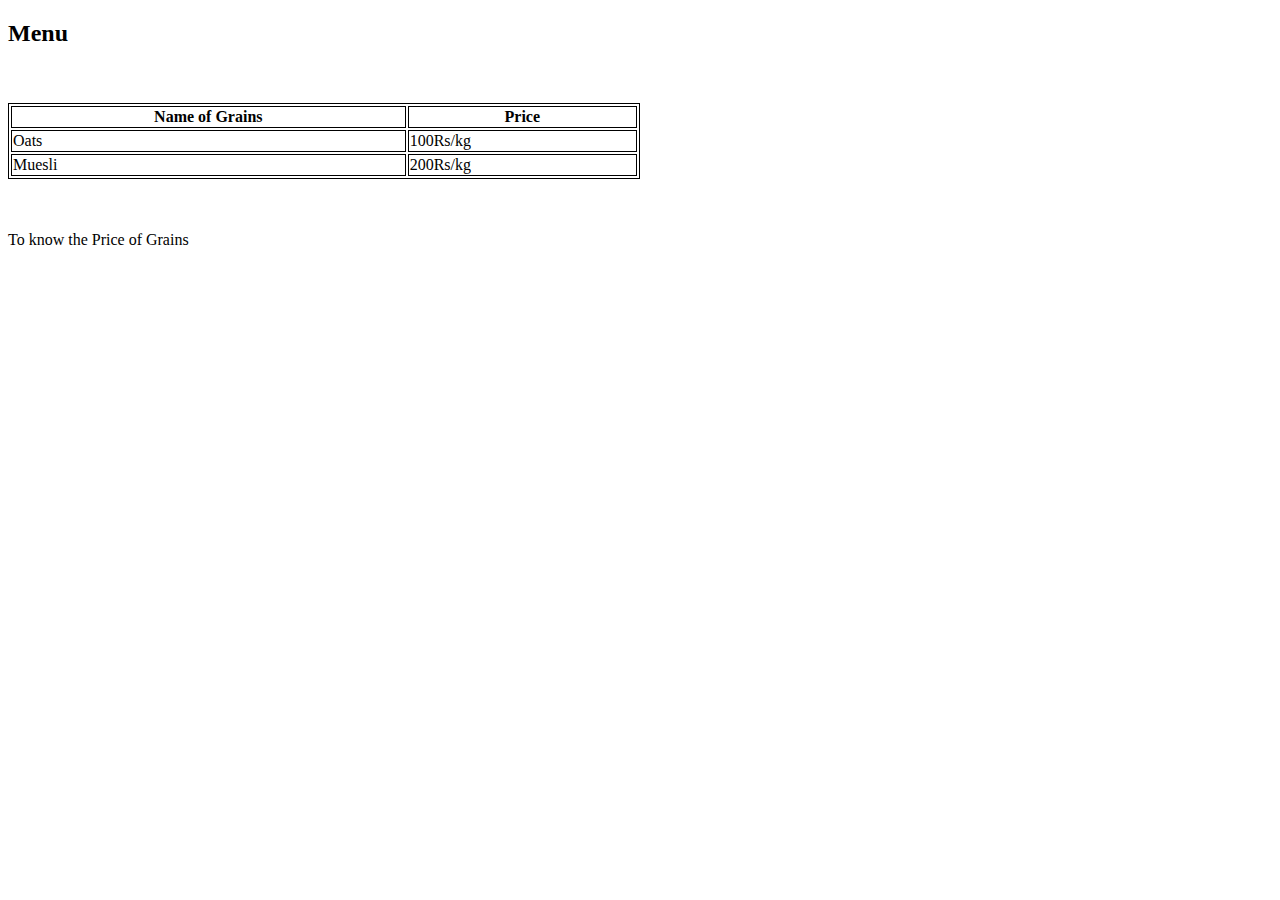
<file: Assignment_2/Grain.html>
<!DOCTYPE html>
<html>
<style>
table, th, td {
  border:1px solid black;
}
</style>
<body>

<h2>Menu</h2>
<br>
<br>
<table style="width:50%">
  <tr>
   
    <th>Name of Grains</th>
    <th>Price</th>
  </tr>
  <tr>
    <td>Oats</td>
    <td>100Rs/kg</td>
  </tr>
  <tr>
    <td>Muesli</td>
    <td>200Rs/kg</td>
  </tr>
</table>

<br>
<br>
<p>To know the Price of Grains</p>

</body>
</html>
</file>
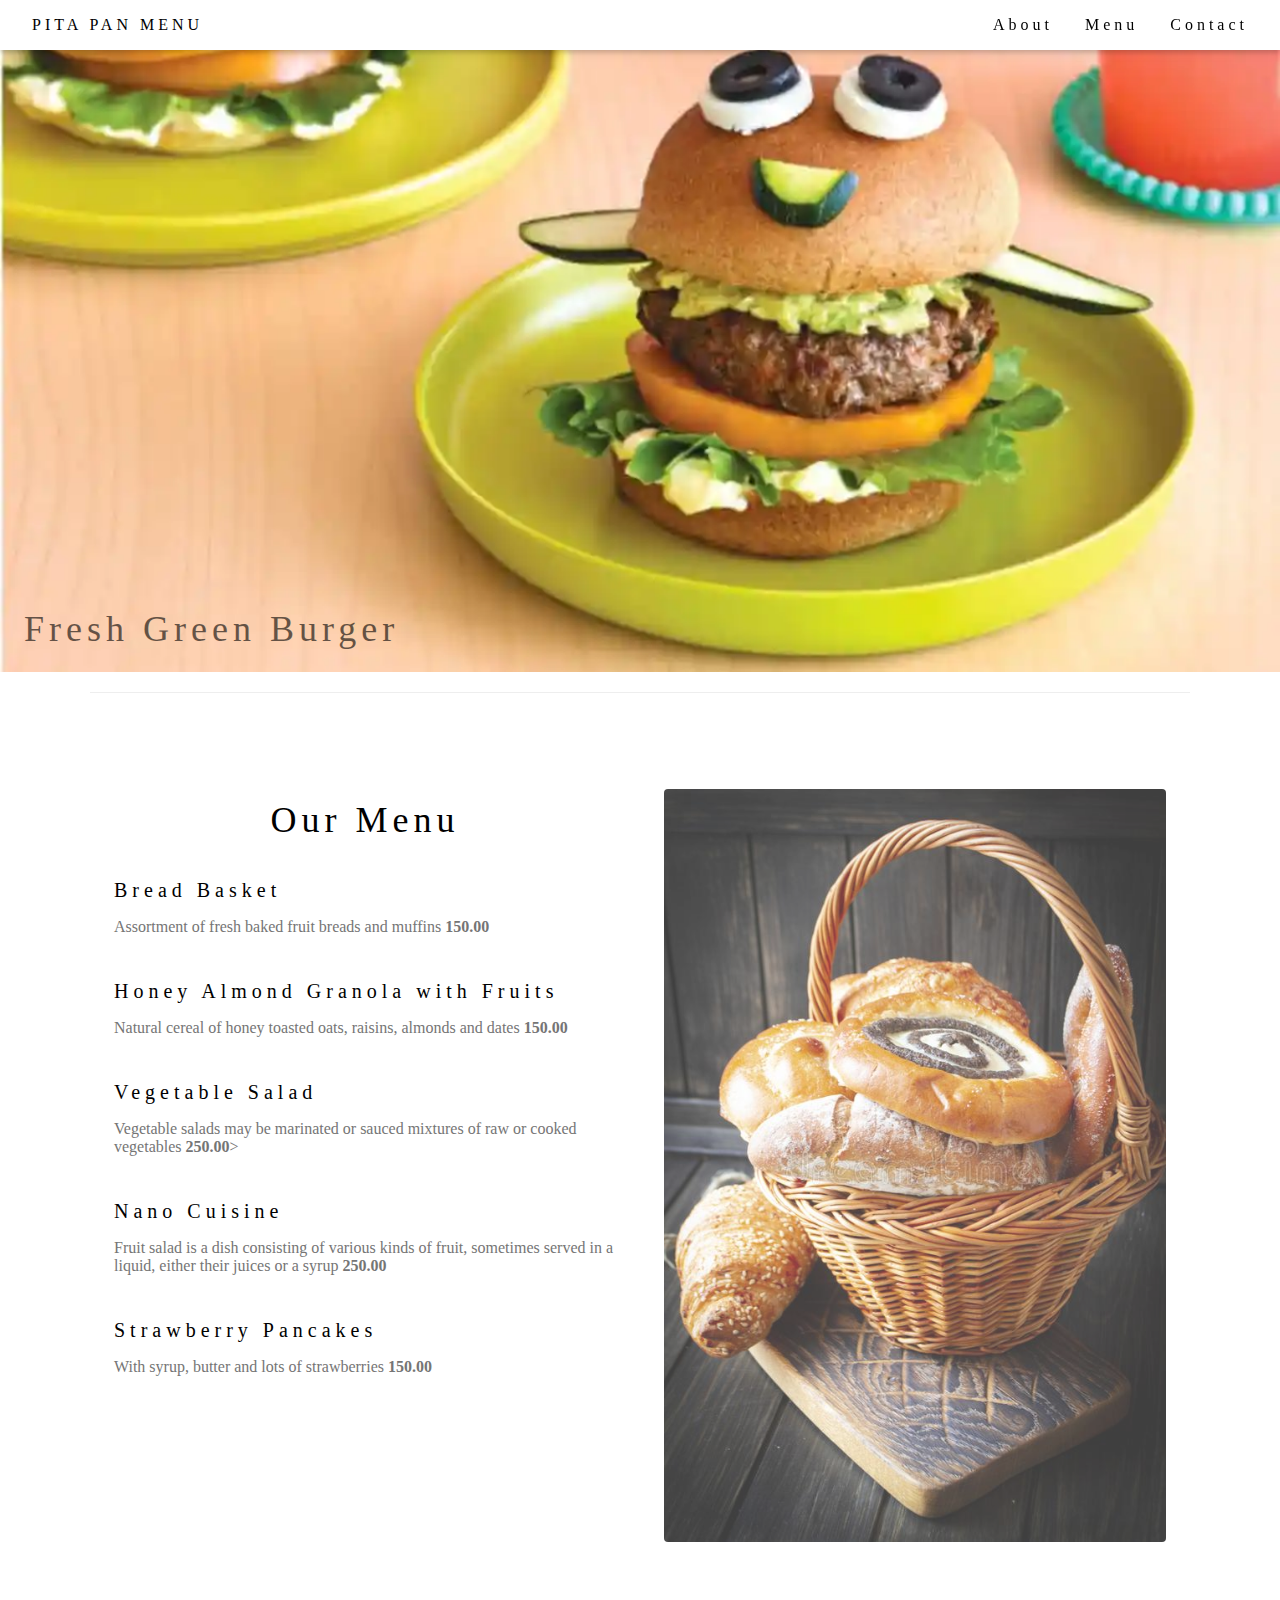
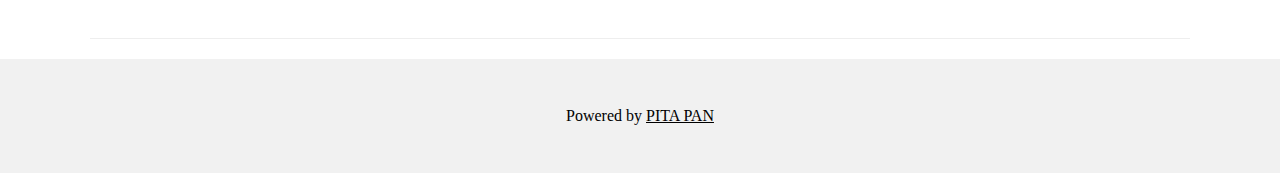
<file: Assignment_2/Menu.html>
<!DOCTYPE html>
<html>
<head>
<title>Menu for PITA PAN</title>
<meta charset="UTF-8">
<meta name="viewport" content="width=device-width, initial-scale=1">
<link rel="stylesheet" href="PITA_PAN.css">
<style>
body {font-family: "Times New Roman", Georgia, Serif;}
h1, h2, h3, h4, h5, h6 {
  font-family: "Playfair Display";
  letter-spacing: 5px;
}
</style>
</head>
<body>

<!-- Navbar (sit on top) -->
<div class="PITA_PAN-top">
  <div class="PITA_PAN-bar PITA_PAN-white PITA_PAN-padding PITA_PAN-card" style="letter-spacing:4px;">
    <a href="#home" class="PITA_PAN-bar-item PITA_PAN-button">PITA PAN MENU</a>
    <!-- Right-sided navbar links. Hide them on small screens -->
    <div class="PITA_PAN-right PITA_PAN-hide-small">
      <a href="#about" class="PITA_PAN-bar-item PITA_PAN-button">About</a>
      <a href="http://127.0.0.1:5500/Main.html#food-menu" class="PITA_PAN-bar-item PITA_PAN-button">Menu</a>
      <a href="#contact" class="PITA_PAN-bar-item PITA_PAN-button">Contact</a>
    </div>
  </div>
</div>

<!-- Header -->
<header class="PITA_PAN-display-container PITA_PAN-content PITA_PAN-wide" style="max-width:1600px;min-width:500px" id="home">
  <img class="PITA_PAN-image" src="Hamburger.jpeg" alt="Hamburger Catering" width="1600" height="800">
  <div class="PITA_PAN-display-bottomleft PITA_PAN-padding-large PITA_PAN-opacity">
    <h1 class="PITA_PAN-xxlarge">Fresh Green Burger</h1>
  </div>
</header>

<!-- Page content -->
<div class="PITA_PAN-content" style="max-width:1100px">

  
  <hr>
  
  <!-- Menu Section -->
  <div class="PITA_PAN-row PITA_PAN-padding-64" id="menu">
    <div class="PITA_PAN-col l6 PITA_PAN-padding-large">
      <h1 class="PITA_PAN-center">Our Menu</h1><br>
      <h4>Bread Basket</h4>
      <p class="PITA_PAN-text-grey">Assortment of fresh baked fruit breads and muffins <b>150.00</b></p><br>
    
      <h4>Honey Almond Granola with Fruits</h4>
      <p class="PITA_PAN-text-grey">Natural cereal of honey toasted oats, raisins, almonds and dates <b>150.00</b></p><br>
    
      <h4>Vegetable Salad</h4>
      <p class="PITA_PAN-text-grey">Vegetable salads may be marinated or sauced mixtures of raw or cooked vegetables <b>250.00</b>></p><br>
    
      <h4>Nano Cuisine</h4>
      <p class="PITA_PAN-text-grey">Fruit salad is a dish consisting of various kinds of fruit, sometimes served in a liquid, either their juices or a syrup <b>250.00</b></p><br>
    
      <h4>Strawberry Pancakes</h4>
      <p class="PITA_PAN-text-grey">With syrup, butter and lots of strawberries <b>150.00</b></p>    
    </div>
    
    <div class="PITA_PAN-col l6 PITA_PAN-padding-large">
      <img src="Plater.jfif" class="PITA_PAN-round PITA_PAN-image PITA_PAN-opacity-min" alt="Menu" style="width:100%">
    </div>
  </div>

  <hr>


  
<!-- End page content -->
</div>

<!-- Footer -->
<footer class="PITA_PAN-center PITA_PAN-light-grey PITA_PAN-padding-32">
  <p>Powered by <a href="Main.html" title="PITA_PAN.CSS" target="_blank" class="PITA_PAN-hover-text-green">PITA PAN</a></p>
</footer>

</body>
</html>
</file>
<file: Assignment_2/PITA_PAN.css>
html{box-sizing:border-box}*,*:before,*:after{box-sizing:inherit}
/* Extract from normalize.css by Nicolas Gallagher and Jonathan Neal git.io/normalize */
html{-ms-text-size-adjust:100%;-webkit-text-size-adjust:100%}body{margin:0}
article,aside,details,figcaption,figure,footer,header,main,menu,nav,section{display:block}summary{display:list-item}
audio,canvas,progress,video{display:inline-block}progress{vertical-align:baseline}
audio:not([controls]){display:none;height:0}[hidden],template{display:none}
a{background-color:transparent}a:active,a:hover{outline-width:0}
abbr[title]{border-bottom:none;text-decoration:underline;text-decoration:underline dotted}
b,strong{font-weight:bolder}dfn{font-style:italic}mark{background:#ff0;color:#000}
small{font-size:80%}sub,sup{font-size:75%;line-height:0;position:relative;vertical-align:baseline}
sub{bottom:-0.25em}sup{top:-0.5em}figure{margin:1em 40px}img{border-style:none}
code,kbd,pre,samp{font-family:monospace,monospace;font-size:1em}hr{box-sizing:content-box;height:0;overflow:visible}



}
/* End extract */
html,body{font-family:Verdana,sans-serif;font-size:15px;line-height:1.5}html{overflow-x:hidden}
h1{font-size:36px}h2{font-size:30px}h3{font-size:24px}h4{font-size:20px}h5{font-size:18px}h6{font-size:16px}
.PITA_PAN-serif{font-family:serif}.PITA_PAN-sans-serif{font-family:sans-serif}.PITA_PAN-cursive{font-family:cursive}.PITA_PAN-monospace{font-family:monospace}
h1,h2,h3,h4,h5,h6{font-family:"Segoe UI",Arial,sans-serif;font-weight:400;margin:10px 0}.PITA_PAN-wide{letter-spacing:4px}
hr{border:0;border-top:1px solid #eee;margin:20px 0}
.PITA_PAN-image{max-width:100%;height:auto}img{vertical-align:middle}a{color:inherit}
.PITA_PAN-table,.PITA_PAN-table-all{border-collapse:collapse;border-spacing:0;width:100%;display:table}.PITA_PAN-table-all{border:1px solid #ccc}
.PITA_PAN-bordered tr,.PITA_PAN-table-all tr{border-bottom:1px solid #ddd}.PITA_PAN-striped tbody tr:nth-child(even){background-color:#f1f1f1}
.PITA_PAN-table-all tr:nth-child(odd){background-color:#fff}.PITA_PAN-table-all tr:nth-child(even){background-color:#f1f1f1}
.PITA_PAN-hoverable tbody tr:hover,.PITA_PAN-ul.PITA_PAN-hoverable li:hover{background-color:#ccc}.PITA_PAN-centered tr th,.PITA_PAN-centered tr td{text-align:center}
.PITA_PAN-table td,.PITA_PAN-table th,.PITA_PAN-table-all td,.PITA_PAN-table-all th{padding:8px 8px;display:table-cell;text-align:left;vertical-align:top}
.PITA_PAN-table th:first-child,.PITA_PAN-table td:first-child,.PITA_PAN-table-all th:first-child,.PITA_PAN-table-all td:first-child{padding-left:16px}
.PITA_PAN-btn,.PITA_PAN-button{border:none;display:inline-block;padding:8px 16px;vertical-align:middle;overflow:hidden;text-decoration:none;color:inherit;background-color:inherit;text-align:center;cursor:pointer;white-space:nowrap}
.PITA_PAN-btn:hover{box-shadow:0 8px 16px 0 rgba(0,0,0,0.2),0 6px 20px 0 rgba(0,0,0,0.19)}
.PITA_PAN-btn,.PITA_PAN-button{-webkit-touch-callout:none;-webkit-user-select:none;-khtml-user-select:none;-moz-user-select:none;-ms-user-select:none;user-select:none}   
.PITA_PAN-disabled,.PITA_PAN-btn:disabled,.PITA_PAN-button:disabled{cursor:not-allowed;opacity:0.3}.PITA_PAN-disabled *,:disabled *{pointer-events:none}
.PITA_PAN-btn.PITA_PAN-disabled:hover,.PITA_PAN-btn:disabled:hover{box-shadow:none}
.PITA_PAN-badge,.PITA_PAN-tag{background-color:#000;color:#fff;display:inline-block;padding-left:8px;padding-right:8px;text-align:center}.PITA_PAN-badge{border-radius:50%}
.PITA_PAN-ul{list-style-type:none;padding:0;margin:0}.PITA_PAN-ul li{padding:8px 16px;border-bottom:1px solid #ddd}.PITA_PAN-ul li:last-child{border-bottom:none}
.PITA_PAN-tooltip,.PITA_PAN-display-container{position:relative}.PITA_PAN-tooltip .PITA_PAN-text{display:none}.PITA_PAN-tooltip:hover .PITA_PAN-text{display:inline-block}
.PITA_PAN-ripple:active{opacity:0.5}.PITA_PAN-ripple{transition:opacity 0s}
.PITA_PAN-select{padding:9px 0;width:100%;border:none;border-bottom:1px solid #ccc}
.PITA_PAN-dropdown-click,.PITA_PAN-dropdown-hover{position:relative;display:inline-block;cursor:pointer}
.PITA_PAN-dropdown-hover:hover .PITA_PAN-dropdown-content{display:block}
.PITA_PAN-dropdown-hover:first-child,.PITA_PAN-dropdown-click:hover{background-color:#ccc;color:#000}
.PITA_PAN-dropdown-hover:hover > .PITA_PAN-button:first-child,.PITA_PAN-dropdown-click:hover > .PITA_PAN-button:first-child{background-color:#ccc;color:#000}
.PITA_PAN-dropdown-content{cursor:auto;color:#000;background-color:#fff;display:none;position:absolute;min-width:160px;margin:0;padding:0;z-index:1}
.PITA_PAN-check,.PITA_PAN-radio{width:24px;height:24px;position:relative;top:6px}
.PITA_PAN-sidebar{height:100%;width:200px;background-color:#fff;position:fixed!important;z-index:1;overflow:auto}
.PITA_PAN-bar-block .PITA_PAN-dropdown-hover,.PITA_PAN-bar-block .PITA_PAN-dropdown-click{width:100%}
.PITA_PAN-bar-block .PITA_PAN-dropdown-hover .PITA_PAN-dropdown-content,.PITA_PAN-bar-block .PITA_PAN-dropdown-click .PITA_PAN-dropdown-content{min-width:100%}
.PITA_PAN-bar-block .PITA_PAN-dropdown-hover .PITA_PAN-button,.PITA_PAN-bar-block .PITA_PAN-dropdown-click .PITA_PAN-button{width:100%;text-align:left;padding:8px 16px}
.PITA_PAN-main,#main{transition:margin-left .4s}
.PITA_PAN-modal{z-index:3;display:none;padding-top:100px;position:fixed;left:0;top:0;width:100%;height:100%;overflow:auto;background-color:rgb(0,0,0);background-color:rgba(0,0,0,0.4)}
.PITA_PAN-modal-content{margin:auto;background-color:#fff;position:relative;padding:0;outline:0;width:600px}
.PITA_PAN-bar{width:100%;overflow:hidden}.PITA_PAN-center .PITA_PAN-bar{display:inline-block;width:auto}
.PITA_PAN-bar .PITA_PAN-bar-item{padding:8px 16px;float:left;width:auto;border:none;display:block;outline:0}
.PITA_PAN-bar .PITA_PAN-dropdown-hover,.PITA_PAN-bar .PITA_PAN-dropdown-click{position:static;float:left}
.PITA_PAN-bar .PITA_PAN-button{white-space:normal}
.PITA_PAN-bar-block .PITA_PAN-bar-item{width:100%;display:block;padding:8px 16px;text-align:left;border:none;white-space:normal;float:none;outline:0}
.PITA_PAN-bar-block.PITA_PAN-center .PITA_PAN-bar-item{text-align:center}.PITA_PAN-block{display:block;width:100%}
.PITA_PAN-responsive{display:block;overflow-x:auto}
.PITA_PAN-container:after,.PITA_PAN-container:before,.PITA_PAN-panel:after,.PITA_PAN-panel:before,.PITA_PAN-row:after,.PITA_PAN-row:before,.PITA_PAN-row-padding:after,.PITA_PAN-row-padding:before,
.PITA_PAN-cell-row:before,.PITA_PAN-cell-row:after,.PITA_PAN-clear:after,.PITA_PAN-clear:before,.PITA_PAN-bar:before,.PITA_PAN-bar:after{content:"";display:table;clear:both}
.PITA_PAN-col,.PITA_PAN-half,.PITA_PAN-third,.PITA_PAN-twothird,.PITA_PAN-threequarter,.PITA_PAN-quarter{float:left;width:100%}
.PITA_PAN-col.s1{width:8.33333%}.PITA_PAN-col.s2{width:16.66666%}.PITA_PAN-col.s3{width:24.99999%}.PITA_PAN-col.s4{width:33.33333%}
.PITA_PAN-col.s5{width:41.66666%}.PITA_PAN-col.s6{width:49.99999%}.PITA_PAN-col.s7{width:58.33333%}.PITA_PAN-col.s8{width:66.66666%}
.PITA_PAN-col.s9{width:74.99999%}.PITA_PAN-col.s10{width:83.33333%}.PITA_PAN-col.s11{width:91.66666%}.PITA_PAN-col.s12{width:99.99999%}
@media (min-width:601px){.PITA_PAN-col.m1{width:8.33333%}.PITA_PAN-col.m2{width:16.66666%}.PITA_PAN-col.m3,.PITA_PAN-quarter{width:24.99999%}.PITA_PAN-col.m4,.PITA_PAN-third{width:33.33333%}
.PITA_PAN-col.m5{width:41.66666%}.PITA_PAN-col.m6,.PITA_PAN-half{width:49.99999%}.PITA_PAN-col.m7{width:58.33333%}.PITA_PAN-col.m8,.PITA_PAN-twothird{width:66.66666%}
.PITA_PAN-col.m9,.PITA_PAN-threequarter{width:74.99999%}.PITA_PAN-col.m10{width:83.33333%}.PITA_PAN-col.m11{width:91.66666%}.PITA_PAN-col.m12{width:99.99999%}}
@media (min-width:993px){.PITA_PAN-col.l1{width:8.33333%}.PITA_PAN-col.l2{width:16.66666%}.PITA_PAN-col.l3{width:24.99999%}.PITA_PAN-col.l4{width:33.33333%}
.PITA_PAN-col.l5{width:41.66666%}.PITA_PAN-col.l6{width:49.99999%}.PITA_PAN-col.l7{width:58.33333%}.PITA_PAN-col.l8{width:66.66666%}
.PITA_PAN-col.l9{width:74.99999%}.PITA_PAN-col.l10{width:83.33333%}.PITA_PAN-col.l11{width:91.66666%}.PITA_PAN-col.l12{width:99.99999%}}
.PITA_PAN-rest{overflow:hidden}.PITA_PAN-stretch{margin-left:-16px;margin-right:-16px}
.PITA_PAN-content,.PITA_PAN-auto{margin-left:auto;margin-right:auto}.PITA_PAN-content{max-width:980px}.PITA_PAN-auto{max-width:1140px}
.PITA_PAN-cell-row{display:table;width:100%}.PITA_PAN-cell{display:table-cell}
.PITA_PAN-cell-top{vertical-align:top}.PITA_PAN-cell-middle{vertical-align:middle}.PITA_PAN-cell-bottom{vertical-align:bottom}
.PITA_PAN-hide{display:none!important}.PITA_PAN-show-block,.PITA_PAN-show{display:block!important}.PITA_PAN-show-inline-block{display:inline-block!important}
@media (max-width:1205px){.PITA_PAN-auto{max-width:95%}}
@media (max-width:600px){.PITA_PAN-modal-content{margin:0 10px;width:auto!important}.PITA_PAN-modal{padding-top:30px}
.PITA_PAN-dropdown-hover.PITA_PAN-mobile .PITA_PAN-dropdown-content,.PITA_PAN-dropdown-click.PITA_PAN-mobile .PITA_PAN-dropdown-content{position:relative}	
.PITA_PAN-hide-small{display:none!important}.PITA_PAN-mobile{display:block;width:100%!important}.PITA_PAN-bar-item.PITA_PAN-mobile,.PITA_PAN-dropdown-hover.PITA_PAN-mobile,.PITA_PAN-dropdown-click.PITA_PAN-mobile{text-align:center}
.PITA_PAN-dropdown-hover.PITA_PAN-mobile,.PITA_PAN-dropdown-hover.PITA_PAN-mobile .PITA_PAN-btn,.PITA_PAN-dropdown-hover.PITA_PAN-mobile .PITA_PAN-button,.PITA_PAN-dropdown-click.PITA_PAN-mobile,.PITA_PAN-dropdown-click.PITA_PAN-mobile .PITA_PAN-btn,.PITA_PAN-dropdown-click.PITA_PAN-mobile .PITA_PAN-button{width:100%}}
@media (max-width:768px){.PITA_PAN-modal-content{width:500px}.PITA_PAN-modal{padding-top:50px}}
@media (min-width:993px){.PITA_PAN-modal-content{width:900px}.PITA_PAN-hide-large{display:none!important}.PITA_PAN-sidebar.PITA_PAN-collapse{display:block!important}}
@media (max-width:992px) and (min-width:601px){.PITA_PAN-hide-medium{display:none!important}}
@media (max-width:992px){.PITA_PAN-sidebar.PITA_PAN-collapse{display:none}.PITA_PAN-main{margin-left:0!important;margin-right:0!important}.PITA_PAN-auto{max-width:100%}}
.PITA_PAN-top,.PITA_PAN-bottom{position:fixed;width:100%;z-index:1}.PITA_PAN-top{top:0}.PITA_PAN-bottom{bottom:0}
.PITA_PAN-overlay{position:fixed;display:none;width:100%;height:100%;top:0;left:0;right:0;bottom:0;background-color:rgba(0,0,0,0.5);z-index:2}
.PITA_PAN-display-topleft{position:absolute;left:0;top:0}.PITA_PAN-display-topright{position:absolute;right:0;top:0}
.PITA_PAN-display-bottomleft{position:absolute;left:0;bottom:0}.PITA_PAN-display-bottomright{position:absolute;right:0;bottom:0}
.PITA_PAN-display-middle{position:absolute;top:50%;left:50%;transform:translate(-50%,-50%);-ms-transform:translate(-50%,-50%)}
.PITA_PAN-display-left{position:absolute;top:50%;left:0%;transform:translate(0%,-50%);-ms-transform:translate(-0%,-50%)}
.PITA_PAN-display-right{position:absolute;top:50%;right:0%;transform:translate(0%,-50%);-ms-transform:translate(0%,-50%)}
.PITA_PAN-display-topmiddle{position:absolute;left:50%;top:0;transform:translate(-50%,0%);-ms-transform:translate(-50%,0%)}
.PITA_PAN-display-bottommiddle{position:absolute;left:50%;bottom:0;transform:translate(-50%,0%);-ms-transform:translate(-50%,0%)}
.PITA_PAN-display-container:hover .PITA_PAN-display-hover{display:block}.PITA_PAN-display-container:hover span.PITA_PAN-display-hover{display:inline-block}.PITA_PAN-display-hover{display:none}
.PITA_PAN-display-position{position:absolute}
.PITA_PAN-circle{border-radius:50%}
.PITA_PAN-round-small{border-radius:2px}.PITA_PAN-round,.PITA_PAN-round-medium{border-radius:4px}.PITA_PAN-round-large{border-radius:8px}.PITA_PAN-round-xlarge{border-radius:16px}.PITA_PAN-round-xxlarge{border-radius:32px}
.PITA_PAN-row-padding,.PITA_PAN-row-padding>.PITA_PAN-half,.PITA_PAN-row-padding>.PITA_PAN-third,.PITA_PAN-row-padding>.PITA_PAN-twothird,.PITA_PAN-row-padding>.PITA_PAN-threequarter,.PITA_PAN-row-padding>.PITA_PAN-quarter,.PITA_PAN-row-padding>.PITA_PAN-col{padding:0 8px}
.PITA_PAN-container,.PITA_PAN-panel{padding:0.01em 16px}.PITA_PAN-panel{margin-top:16px;margin-bottom:16px}
.PITA_PAN-code,.PITA_PAN-codespan{font-family:Consolas,"courier new";font-size:16px}
.PITA_PAN-code{width:auto;background-color:#fff;padding:8px 12px;border-left:4px solid #4CAF50;word-wrap:break-word}
.PITA_PAN-codespan{color:crimson;background-color:#f1f1f1;padding-left:4px;padding-right:4px;font-size:110%}
.PITA_PAN-card,.PITA_PAN-card-2{box-shadow:0 2px 5px 0 rgba(0,0,0,0.16),0 2px 10px 0 rgba(0,0,0,0.12)}
.PITA_PAN-card-4,.PITA_PAN-hover-shadow:hover{box-shadow:0 4px 10px 0 rgba(0,0,0,0.2),0 4px 20px 0 rgba(0,0,0,0.19)}
.PITA_PAN-spin{animation:PITA_PAN-spin 2s infinite linear}@keyframes PITA_PAN-spin{0%{transform:rotate(0deg)}100%{transform:rotate(359deg)}}
.PITA_PAN-animate-fading{animation:fading 10s infinite}@keyframes fading{0%{opacity:0}50%{opacity:1}100%{opacity:0}}
.PITA_PAN-animate-opacity{animation:opac 0.8s}@keyframes opac{from{opacity:0} to{opacity:1}}
.PITA_PAN-animate-top{position:relative;animation:animatetop 0.4s}@keyframes animatetop{from{top:-300px;opacity:0} to{top:0;opacity:1}}
.PITA_PAN-animate-left{position:relative;animation:animateleft 0.4s}@keyframes animateleft{from{left:-300px;opacity:0} to{left:0;opacity:1}}
.PITA_PAN-animate-right{position:relative;animation:animateright 0.4s}@keyframes animateright{from{right:-300px;opacity:0} to{right:0;opacity:1}}
.PITA_PAN-animate-bottom{position:relative;animation:animatebottom 0.4s}@keyframes animatebottom{from{bottom:-300px;opacity:0} to{bottom:0;opacity:1}}
.PITA_PAN-animate-zoom {animation:animatezoom 0.6s}@keyframes animatezoom{from{transform:scale(0)} to{transform:scale(1)}}
.PITA_PAN-opacity,.PITA_PAN-hover-opacity:hover{opacity:0.60}.PITA_PAN-opacity-off,.PITA_PAN-hover-opacity-off:hover{opacity:1}
.PITA_PAN-opacity-max{opacity:0.25}.PITA_PAN-opacity-min{opacity:0.75}
.PITA_PAN-greyscale-max,.PITA_PAN-grayscale-max,.PITA_PAN-hover-greyscale:hover,.PITA_PAN-hover-grayscale:hover{filter:grayscale(100%)}
.PITA_PAN-greyscale,.PITA_PAN-grayscale{filter:grayscale(75%)}.PITA_PAN-greyscale-min,.PITA_PAN-grayscale-min{filter:grayscale(50%)}
.PITA_PAN-sepia{filter:sepia(75%)}.PITA_PAN-sepia-max,.PITA_PAN-hover-sepia:hover{filter:sepia(100%)}.PITA_PAN-sepia-min{filter:sepia(50%)}
.PITA_PAN-tiny{font-size:10px!important}.PITA_PAN-small{font-size:12px!important}.PITA_PAN-medium{font-size:15px!important}.PITA_PAN-large{font-size:18px!important}
.PITA_PAN-xlarge{font-size:24px!important}.PITA_PAN-xxlarge{font-size:36px!important}.PITA_PAN-xxxlarge{font-size:48px!important}.PITA_PAN-jumbo{font-size:64px!important}
.PITA_PAN-left-align{text-align:left!important}.PITA_PAN-right-align{text-align:right!important}.PITA_PAN-justify{text-align:justify!important}.PITA_PAN-center{text-align:center!important}
.PITA_PAN-border-0{border:0!important}.PITA_PAN-border{border:1px solid #ccc!important}
.PITA_PAN-border-top{border-top:1px solid #ccc!important}.PITA_PAN-border-bottom{border-bottom:1px solid #ccc!important}
.PITA_PAN-border-left{border-left:1px solid #ccc!important}.PITA_PAN-border-right{border-right:1px solid #ccc!important}
.PITA_PAN-topbar{border-top:6px solid #ccc!important}.PITA_PAN-bottombar{border-bottom:6px solid #ccc!important}
.PITA_PAN-leftbar{border-left:6px solid #ccc!important}.PITA_PAN-rightbar{border-right:6px solid #ccc!important}
.PITA_PAN-section,.PITA_PAN-code{margin-top:16px!important;margin-bottom:16px!important}
.PITA_PAN-margin{margin:16px!important}.PITA_PAN-margin-top{margin-top:16px!important}.PITA_PAN-margin-bottom{margin-bottom:16px!important}
.PITA_PAN-margin-left{margin-left:16px!important}.PITA_PAN-margin-right{margin-right:16px!important}
.PITA_PAN-padding-small{padding:4px 8px!important}.PITA_PAN-padding{padding:8px 16px!important}.PITA_PAN-padding-large{padding:12px 24px!important}
.PITA_PAN-padding-32{padding-top:32px!important;padding-bottom:32px!important}.PITA_PAN-padding-48{padding-top:48px!important;padding-bottom:48px!important}
.PITA_PAN-padding-64{padding-top:64px!important;padding-bottom:64px!important}
.PITA_PAN-padding-top-64{padding-top:64px!important}.PITA_PAN-padding-top-48{padding-top:48px!important}
.PITA_PAN-padding-top-32{padding-top:32px!important}.PITA_PAN-padding-top-24{padding-top:24px!important}
.PITA_PAN-left{float:left!important}.PITA_PAN-right{float:right!important}
.PITA_PAN-button:hover{color:#000!important;background-color:#ccc!important}
.PITA_PAN-transparent,.PITA_PAN-hover-none:hover{background-color:transparent!important}
.PITA_PAN-hover-none:hover{box-shadow:none!important}


/* Colors */
.PITA_PAN-amber,.PITA_PAN-hover-amber:hover{color:#000!important;background-color:#ffc107!important}
.PITA_PAN-aqua,.PITA_PAN-hover-aqua:hover{color:#000!important;background-color:#00ffff!important}
.PITA_PAN-blue,.PITA_PAN-hover-blue:hover{color:#fff!important;background-color:#2196F3!important}
.PITA_PAN-light-blue,.PITA_PAN-hover-light-blue:hover{color:#000!important;background-color:#87CEEB!important}
.PITA_PAN-brown,.PITA_PAN-hover-brown:hover{color:#fff!important;background-color:#795548!important}
.PITA_PAN-cyan,.PITA_PAN-hover-cyan:hover{color:#000!important;background-color:#00bcd4!important}
.PITA_PAN-blue-grey,.PITA_PAN-hover-blue-grey:hover,.PITA_PAN-blue-gray,.PITA_PAN-hover-blue-gray:hover{color:#fff!important;background-color:#607d8b!important}
.PITA_PAN-green,.PITA_PAN-hover-green:hover{color:#fff!important;background-color:#4CAF50!important}
.PITA_PAN-light-green,.PITA_PAN-hover-light-green:hover{color:#000!important;background-color:#8bc34a!important}
.PITA_PAN-indigo,.PITA_PAN-hover-indigo:hover{color:#fff!important;background-color:#3f51b5!important}
.PITA_PAN-khaki,.PITA_PAN-hover-khaki:hover{color:#000!important;background-color:#f0e68c!important}
.PITA_PAN-lime,.PITA_PAN-hover-lime:hover{color:#000!important;background-color:#cddc39!important}
.PITA_PAN-orange,.PITA_PAN-hover-orange:hover{color:#000!important;background-color:#ff9800!important}
.PITA_PAN-deep-orange,.PITA_PAN-hover-deep-orange:hover{color:#fff!important;background-color:#ff5722!important}
.PITA_PAN-pink,.PITA_PAN-hover-pink:hover{color:#fff!important;background-color:#e91e63!important}
.PITA_PAN-purple,.PITA_PAN-hover-purple:hover{color:#fff!important;background-color:#9c27b0!important}
.PITA_PAN-deep-purple,.PITA_PAN-hover-deep-purple:hover{color:#fff!important;background-color:#673ab7!important}
.PITA_PAN-red,.PITA_PAN-hover-red:hover{color:#fff!important;background-color:#f44336!important}
.PITA_PAN-sand,.PITA_PAN-hover-sand:hover{color:#000!important;background-color:#fdf5e6!important}
.PITA_PAN-teal,.PITA_PAN-hover-teal:hover{color:#fff!important;background-color:#009688!important}
.PITA_PAN-yellow,.PITA_PAN-hover-yellow:hover{color:#000!important;background-color:#ffeb3b!important}
.PITA_PAN-white,.PITA_PAN-hover-white:hover{color:#000!important;background-color:#fff!important}
.PITA_PAN-black,.PITA_PAN-hover-black:hover{color:#fff!important;background-color:#000!important}
.PITA_PAN-grey,.PITA_PAN-hover-grey:hover,.PITA_PAN-gray,.PITA_PAN-hover-gray:hover{color:#000!important;background-color:#9e9e9e!important}
.PITA_PAN-light-grey,.PITA_PAN-hover-light-grey:hover,.PITA_PAN-light-gray,.PITA_PAN-hover-light-gray:hover{color:#000!important;background-color:#f1f1f1!important}
.PITA_PAN-dark-grey,.PITA_PAN-hover-dark-grey:hover,.PITA_PAN-dark-gray,.PITA_PAN-hover-dark-gray:hover{color:#fff!important;background-color:#616161!important}
.PITA_PAN-pale-red,.PITA_PAN-hover-pale-red:hover{color:#000!important;background-color:#ffdddd!important}
.PITA_PAN-pale-green,.PITA_PAN-hover-pale-green:hover{color:#000!important;background-color:#ddffdd!important}
.PITA_PAN-pale-yellow,.PITA_PAN-hover-pale-yellow:hover{color:#000!important;background-color:#ffffcc!important}
.PITA_PAN-pale-blue,.PITA_PAN-hover-pale-blue:hover{color:#000!important;background-color:#ddffff!important}
.PITA_PAN-text-amber,.PITA_PAN-hover-text-amber:hover{color:#ffc107!important}
.PITA_PAN-text-aqua,.PITA_PAN-hover-text-aqua:hover{color:#00ffff!important}
.PITA_PAN-text-blue,.PITA_PAN-hover-text-blue:hover{color:#2196F3!important}
.PITA_PAN-text-light-blue,.PITA_PAN-hover-text-light-blue:hover{color:#87CEEB!important}
.PITA_PAN-text-brown,.PITA_PAN-hover-text-brown:hover{color:#795548!important}
.PITA_PAN-text-cyan,.PITA_PAN-hover-text-cyan:hover{color:#00bcd4!important}
.PITA_PAN-text-blue-grey,.PITA_PAN-hover-text-blue-grey:hover,.PITA_PAN-text-blue-gray,.PITA_PAN-hover-text-blue-gray:hover{color:#607d8b!important}
.PITA_PAN-text-green,.PITA_PAN-hover-text-green:hover{color:#4CAF50!important}
.PITA_PAN-text-light-green,.PITA_PAN-hover-text-light-green:hover{color:#8bc34a!important}
.PITA_PAN-text-indigo,.PITA_PAN-hover-text-indigo:hover{color:#3f51b5!important}
.PITA_PAN-text-khaki,.PITA_PAN-hover-text-khaki:hover{color:#b4aa50!important}
.PITA_PAN-text-lime,.PITA_PAN-hover-text-lime:hover{color:#cddc39!important}
.PITA_PAN-text-orange,.PITA_PAN-hover-text-orange:hover{color:#ff9800!important}
.PITA_PAN-text-deep-orange,.PITA_PAN-hover-text-deep-orange:hover{color:#ff5722!important}
.PITA_PAN-text-pink,.PITA_PAN-hover-text-pink:hover{color:#e91e63!important}
.PITA_PAN-text-purple,.PITA_PAN-hover-text-purple:hover{color:#9c27b0!important}
.PITA_PAN-text-deep-purple,.PITA_PAN-hover-text-deep-purple:hover{color:#673ab7!important}
.PITA_PAN-text-red,.PITA_PAN-hover-text-red:hover{color:#f44336!important}
.PITA_PAN-text-sand,.PITA_PAN-hover-text-sand:hover{color:#fdf5e6!important}
.PITA_PAN-text-teal,.PITA_PAN-hover-text-teal:hover{color:#009688!important}
.PITA_PAN-text-yellow,.PITA_PAN-hover-text-yellow:hover{color:#d2be0e!important}
.PITA_PAN-text-white,.PITA_PAN-hover-text-white:hover{color:#fff!important}
.PITA_PAN-text-black,.PITA_PAN-hover-text-black:hover{color:#000!important}
.PITA_PAN-text-grey,.PITA_PAN-hover-text-grey:hover,.PITA_PAN-text-gray,.PITA_PAN-hover-text-gray:hover{color:#757575!important}
.PITA_PAN-text-light-grey,.PITA_PAN-hover-text-light-grey:hover,.PITA_PAN-text-light-gray,.PITA_PAN-hover-text-light-gray:hover{color:#f1f1f1!important}
.PITA_PAN-text-dark-grey,.PITA_PAN-hover-text-dark-grey:hover,.PITA_PAN-text-dark-gray,.PITA_PAN-hover-text-dark-gray:hover{color:#3a3a3a!important}
.PITA_PAN-border-amber,.PITA_PAN-hover-border-amber:hover{border-color:#ffc107!important}
.PITA_PAN-border-aqua,.PITA_PAN-hover-border-aqua:hover{border-color:#00ffff!important}
.PITA_PAN-border-blue,.PITA_PAN-hover-border-blue:hover{border-color:#2196F3!important}
.PITA_PAN-border-light-blue,.PITA_PAN-hover-border-light-blue:hover{border-color:#87CEEB!important}
.PITA_PAN-border-brown,.PITA_PAN-hover-border-brown:hover{border-color:#795548!important}
.PITA_PAN-border-cyan,.PITA_PAN-hover-border-cyan:hover{border-color:#00bcd4!important}
.PITA_PAN-border-blue-grey,.PITA_PAN-hover-border-blue-grey:hover,.PITA_PAN-border-blue-gray,.PITA_PAN-hover-border-blue-gray:hover{border-color:#607d8b!important}
.PITA_PAN-border-green,.PITA_PAN-hover-border-green:hover{border-color:#4CAF50!important}
.PITA_PAN-border-light-green,.PITA_PAN-hover-border-light-green:hover{border-color:#8bc34a!important}
.PITA_PAN-border-indigo,.PITA_PAN-hover-border-indigo:hover{border-color:#3f51b5!important}
.PITA_PAN-border-khaki,.PITA_PAN-hover-border-khaki:hover{border-color:#f0e68c!important}
.PITA_PAN-border-lime,.PITA_PAN-hover-border-lime:hover{border-color:#cddc39!important}
.PITA_PAN-border-orange,.PITA_PAN-hover-border-orange:hover{border-color:#ff9800!important}
.PITA_PAN-border-deep-orange,.PITA_PAN-hover-border-deep-orange:hover{border-color:#ff5722!important}
.PITA_PAN-border-pink,.PITA_PAN-hover-border-pink:hover{border-color:#e91e63!important}
.PITA_PAN-border-purple,.PITA_PAN-hover-border-purple:hover{border-color:#9c27b0!important}
.PITA_PAN-border-deep-purple,.PITA_PAN-hover-border-deep-purple:hover{border-color:#673ab7!important}
.PITA_PAN-border-red,.PITA_PAN-hover-border-red:hover{border-color:#f44336!important}
.PITA_PAN-border-sand,.PITA_PAN-hover-border-sand:hover{border-color:#fdf5e6!important}
.PITA_PAN-border-teal,.PITA_PAN-hover-border-teal:hover{border-color:#009688!important}
.PITA_PAN-border-yellow,.PITA_PAN-hover-border-yellow:hover{border-color:#ffeb3b!important}
.PITA_PAN-border-white,.PITA_PAN-hover-border-white:hover{border-color:#fff!important}
.PITA_PAN-border-black,.PITA_PAN-hover-border-black:hover{border-color:#000!important}
.PITA_PAN-border-grey,.PITA_PAN-hover-border-grey:hover,.PITA_PAN-border-gray,.PITA_PAN-hover-border-gray:hover{border-color:#9e9e9e!important}
.PITA_PAN-border-light-grey,.PITA_PAN-hover-border-light-grey:hover,.PITA_PAN-border-light-gray,.PITA_PAN-hover-border-light-gray:hover{border-color:#f1f1f1!important}
.PITA_PAN-border-dark-grey,.PITA_PAN-hover-border-dark-grey:hover,.PITA_PAN-border-dark-gray,.PITA_PAN-hover-border-dark-gray:hover{border-color:#616161!important}
.PITA_PAN-border-pale-red,.PITA_PAN-hover-border-pale-red:hover{border-color:#ffe7e7!important}.PITA_PAN-border-pale-green,.PITA_PAN-hover-border-pale-green:hover{border-color:#e7ffe7!important}
.PITA_PAN-border-pale-yellow,.PITA_PAN-hover-border-pale-yellow:hover{border-color:#ffffcc!important}.PITA_PAN-border-pale-blue,.PITA_PAN-hover-border-pale-blue:hover{border-color:#e7ffff!important}
</file>
